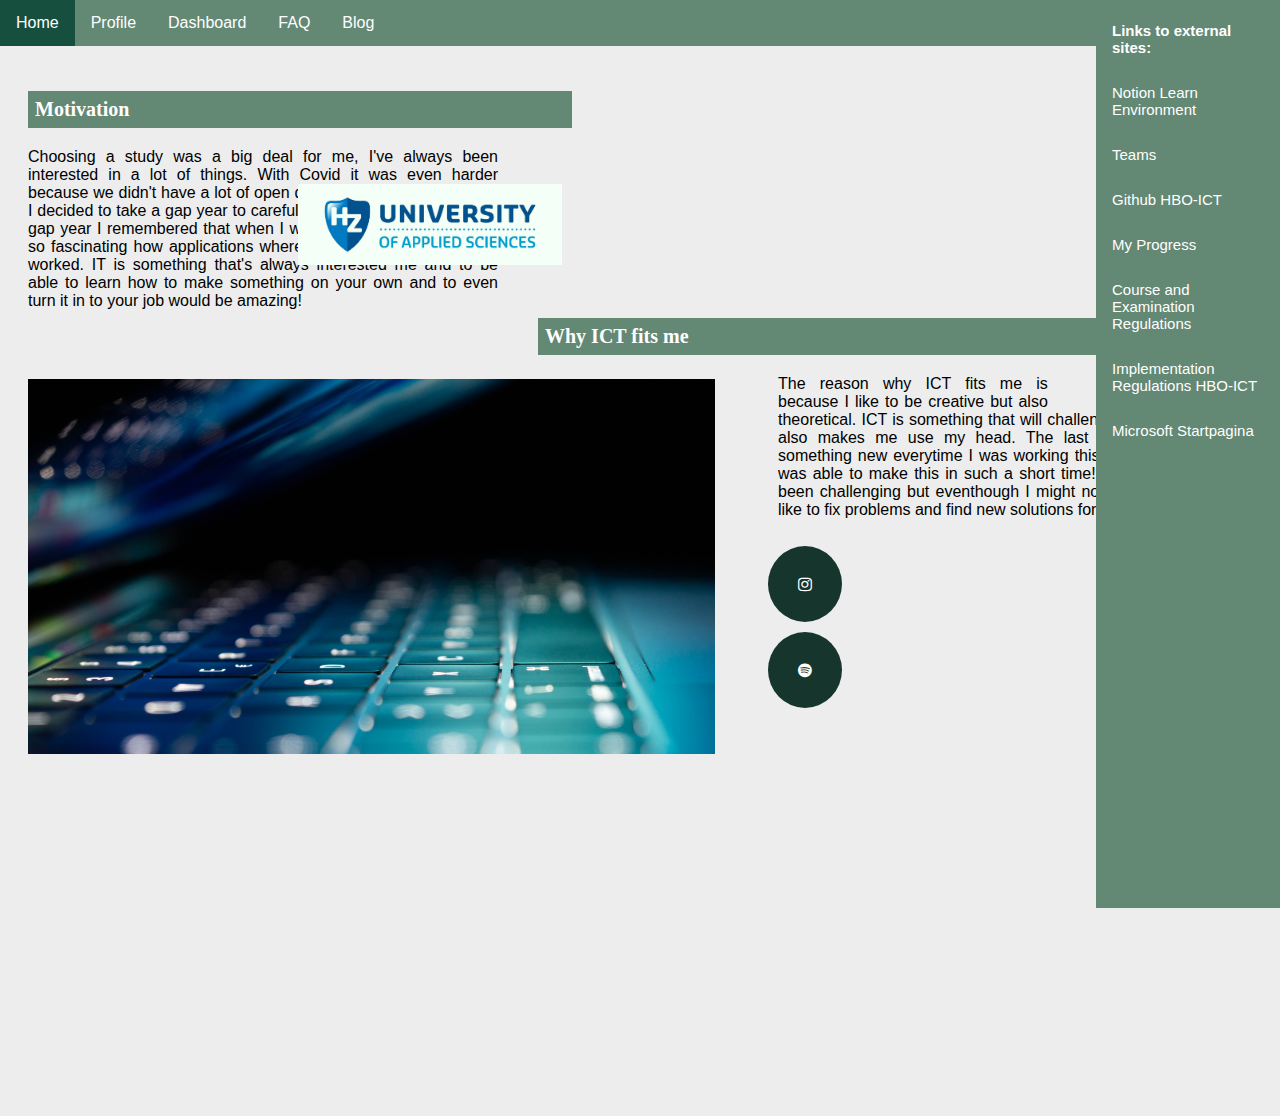
<file: index.html>
<!DOCTYPE html>
<html lang="en">

<head>
  <meta charset="UTF-8">
  <meta name="viewport" content="width=device-width, initial-scale=1.0">
  <meta http-equiv="X-UA-Compatible" content="ie=edge">
  <link rel="stylesheet" href="cssfiles/stylesheet.css">
  <link rel="stylesheet" href="cssfiles/indexstyle.css">
  <link rel="stylesheet" href="https://cdnjs.cloudflare.com/ajax/libs/font-awesome/4.7.0/css/font-awesome.min.css">
  <title>Home</title>
</head>

<body>
  <header>
    <div class="menu">
      <ul>
        <li><a class="active" href="https://florencebokmans.github.io/">Home</a></li>
        <li><a href="https://florencebokmans.github.io/profile">Profile</a></li>
        <li><a href="https://florencebokmans.github.io/dashboard">Dashboard</a></li>
        <li><a href="https://florencebokmans.github.io/faq">FAQ</a></li>
        <li><a href="https://florencebokmans.github.io/blog">Blog</a></li>
      </ul>
    </div>
  </header>
  <div class="sidenav">
    <ul>
      <li class="title"><strong>Links to external sites:</strong></li>
      <li><a href="https://glaze-donut-5a5.notion.site/PCO1en-Your-Showcase-Website-7bc8c340f66047d0b49b83e8dc44ba23"
          target="_blank">Notion Learn Environment</a></li>
      <li><a
          href="https://teams.microsoft.com/_#/school/conversations/Algemeen?threadId=19:827654897ab746089c081f24aff1c984@thread.skype&ctx=channel"
          target="_blank">Teams</a></li>
      <li><a href="https://github.com/HZ-HBO-ICT" target="_blank">Github HBO-ICT</a></li>
      <li><a href="https://hz.osiris-student.nl/#/home" target="_blank">My Progress</a></li>
      <li><a
          href="https://hz.nl/uploads/documents/1.4-Over-de-HZ/1.4.3.-Regelingen-en-documenten/NL/5.-Onderwijs-examenregelingen/Onderwijs-en-examenregeling/OER-HZ-Bacheloropleiding-voltijd-2022-2023-DEF-13-juni.pdf"
          target="_blank">Course and Examination Regulations</a></li>
      <li><a
          href="https://hz.nl/uploads/documents/1.4-Over-de-HZ/1.4.3.-Regelingen-en-documenten/OERS/2022-2023/IR-CER-HZ-B-HBO-ICT-full-time-2022-2023-DEF.pdf"
          target="_blank">Implementation Regulations HBO-ICT</a></li>
      <li><a href="https://www.office.com/?auth=2" target="_blank">Microsoft Startpagina</a></li>
    </ul>
  </div>
  <main>
    <article>
      <h3>Motivation</h3>
      <p class="Motivation">Choosing a study was a big deal for me, I've always been interested in a lot of things. With
        Covid it was even
        harder because we didn't have a lot of open days to visit. Because of this I decided to take a gap year to
        carefully think about a study. In my gap year I remembered that when I was younger I thought it was so
        fascinating
        how applications where made and how computers worked. IT is something that's always interested me and to be able
        to learn how to make something on your own and to even turn it in to your job would be amazing!</p>
      <img class="HzLogo" src="foto/HZ-logo-EN.jpg" alt="HZ_Logo" width="264.2" height="81">
    </article>
    <article>
      <h3 class="WhyIct">Why ICT fits me</h3>
      <p class="WhyIctText">The reason why ICT fits me is because I like to be creative but also theoretical. ICT is something
        that will
        challenge me to be creative and also makes me use my head. The last two weeks I've learned something new
        everytime I was working this site and it amazes me I was able to make this in such a short time! Programming so
        far has been challenging but eventhough I might not look like it sometimes I like to fix problems and find new
        solutions for them.
      <div class="Socials">
      <ul>
        <li>
          <a href="https://www.instagram.com/florencebokmans/" target="_blank" class="fa fa-instagram"></a>
        </li>
        <li>
          <a href="https://open.spotify.com/user/0jggpk3c08znzimvrcifk9mdu?si=8d5fb65061ab42a2" target="_blank" class="fa fa-spotify"></a>
        </li>
      </ul>
      </div>
      </p>
      <img class="KeyboardPhoto" src="foto/ICT.jpg" alt="keyboard" width="686.85" height="374.4">
    </article>
  </main>
</body>
</html>
</file>
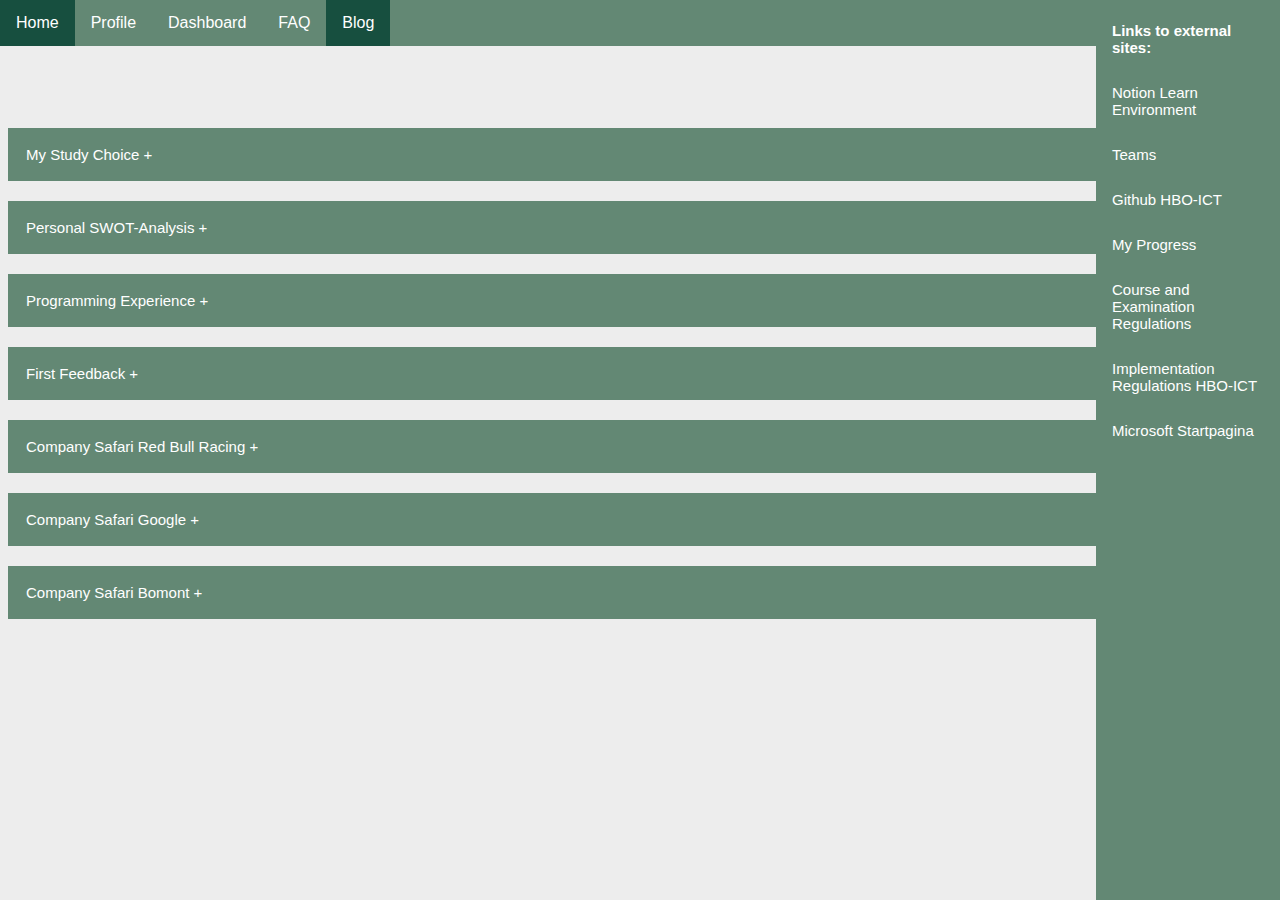
<file: blog.html>
<!DOCTYPE html>
<html lang="en">

<head>
  <meta charset="UTF-8">
  <meta name="viewport" content="width=device-width, initial-scale=1.0">
  <meta http-equiv="X-UA-Compatible" content="ie=edge">
  <link rel="stylesheet" href="cssfiles/stylesheet.css">
  <link rel="stylesheet" href="cssfiles/blogstyle.css">
  <title>Blog</title>
</head>

<body>
  <header>
    <div class="menu">
      <ul>
        <li><a href="https://florencebokmans.github.io/">Home</a></li>
        <li><a href="https://florencebokmans.github.io/profile">Profile</a></li>
        <li><a href="https://florencebokmans.github.io/dashboard">Dashboard</a></li>
        <li><a href="https://florencebokmans.github.io/faq">FAQ</a></li>
        <li><a class="active" href="https://florencebokmans.github.io/blog">Blog</a></li>
      </ul>
    </div>
  </header>
  <div class="sidenav">
    <ul>
      <li class="title"><strong>Links to external sites:</strong></li>
      <li><a href="https://glaze-donut-5a5.notion.site/PCO1en-Your-Showcase-Website-7bc8c340f66047d0b49b83e8dc44ba23"
          target="_blank">Notion Learn Environment</a></li>
      <li><a
          href="https://teams.microsoft.com/_#/school/conversations/Algemeen?threadId=19:827654897ab746089c081f24aff1c984@thread.skype&ctx=channel"
          target="_blank">Teams</a></li>
      <li><a href="https://github.com/HZ-HBO-ICT" target="_blank">Github HBO-ICT</a></li>
      <li><a href="https://hz.osiris-student.nl/#/home" target="_blank">My Progress</a></li>
      <li><a
          href="https://hz.nl/uploads/documents/1.4-Over-de-HZ/1.4.3.-Regelingen-en-documenten/NL/5.-Onderwijs-examenregelingen/Onderwijs-en-examenregeling/OER-HZ-Bacheloropleiding-voltijd-2022-2023-DEF-13-juni.pdf"
          target="_blank">Course and Examination Regulations</a></li>
      <li><a
          href="https://hz.nl/uploads/documents/1.4-Over-de-HZ/1.4.3.-Regelingen-en-documenten/OERS/2022-2023/IR-CER-HZ-B-HBO-ICT-full-time-2022-2023-DEF.pdf"
          target="_blank">Implementation Regulations HBO-ICT</a></li>
      <li><a href="https://www.office.com/?auth=2" target="_blank">Microsoft Startpagina</a></li>
    </ul>
  </div>
  <button type="button" class="collapsible">My Study Choice +</button>
  <div class="content">
    <p>Because of Covid I couldn't visit a lot of open days. I did go to SBVM in 2019 and the HZ open day ICT 5
      February.
      <br>
      Choosing a study was a big deal for me, I've always been interested in a lot of things. With Covid it was even
      harder because we didn't have a lot of open days to visit. Because of this I decided to take a gap year to
      carefully think about a study. In my gap year I remembered that when I was younger I thought it was so fascinating
      how applications where made and how computers worked. IT is something that's always interested me and to be able
      to learn how to make something on your own and to even turn it in to your job would be amazing!
      <br>
      After graduading I hope I'll be able to find a job creating websites or applications for a company. Maybe even
      start on something on my own. Definetly creating and styling is something I'm very interested in!
    </p>
  </div>
  <button type="button" class="collapsible">Personal SWOT-Analysis +</button>
  <div class="contentTable">
    <table>
      <tbody>
        <tr class="top">
          <th>Strengths</th>
          <th>Weaknesses</th>
        </tr>
        <tr>
          <td>When I'm doing something I like my work is better.</td>
          <td>I'm a procrastinator and it's hard for me to concetrate.</td>
        </tr>
      </tbody>
    </table>
    <table>
      <tbody>
        <tr class="top">
          <th>Opportunities</th>
          <th>Threats</th>
        </tr>
        <tr>
          <td>This study is something I'm interested in so I'll be able to concetrate more and deliver better work.</td>
          <td>If i postpone my work for too long and do it in the last minute the quality may not be as good.</td>
        </tr>
      </tbody>
    </table>
  </div>
  <br>
  <button type="button" class="collapsible">Programming Experience +</button>
  <div class="content">
    <p>Before I started this studie I had no programming experience whatsoever. The last couple weeks was
      all new to me.
      It wasn't easy to learn to build a website in such a short time but in the end it worked out. I'm very curious to
      see what we'll learn the next four years!</p>
  </div>
  <button type="button" class="collapsible">First Feedback +</button>
  <div class="content">
    <p>
      The Feedback:
      <br>
      <br>Motivation
      <br>Good to read you remembered to be fascinated by how applications were made and you have made a well-written
      argumentation towards your study choice. Was there a specific application you liked most and tried to figure out
      how it was made? What about being able to make a software application yourself is of interest to you? In other
      words, could you answer the Why or where that fascination is coming from?
      <br>
      <br>Future Career

      <br>I would advise you try and find a ICT company in the field of software development or mobile phone app
      development
      to find out if this would be of interest to you. Research the company as if you would want to apply for a job
      there today. It will give you more information and direction. It can also trigger inspiration for your studies
      keeping you on the right track.
      <br>
      <br>SWOT

      <br>What do you need to put in place, work on or organize in order to be able to have less impact on study
      progress
      because of your weaknesses mentioned? For instance do you why it's hard for you to not start sooner with work? if
      you figure out what that is for you you can start working on avoiding the situation altogether. Same question for
      concentrating. How could you increase this or organize an environment to support?
      <br>
      <br>My POV:
      <br>The feedback helped me to really think about what I want to do with this studie. The assignment and feedback
      together made me realise that creating websites and applictaions is really interesting to me. So far as the
      feedback on the SWOT-Analysis is a little different hard for me... I know what causes me to keep postponing my
      work, but it's not something you can change overnight.

    </p>
  </div>
  <button type="button" class="collapsible">Company Safari Red Bull Racing +</button>
  <div class="content">
    <p>
      The reality of modern F1 is that of a complex and intertwined operation, every part of which needs to perform near
      its limit if success is to be achieved.
      <br>
      <br>Working for a F1 team means you'll be working in a very large team, but all with the same target. Hundreds of
      IT'ers are looking at data to find that one thing they can improve.
      <br>
      <br>"We are looking for an enthusiastic Junior Electronics Engineer to join our outstanding Electronics
      department. In
      our purpose-built Electronics facility, we have the tools required to develop new technologies, deliver exciting
      research projects and above all support our dynamic team of Engineers."
      <br>
      <br>At RedBull Racing you can work at the factory (England) as well as on the spot travelling with the team from
      race to race. I would love to be able to be a part of the RedBull Racing team, either at the factory or next to
      the track. It's something i'm very pasionate about.
    </p>
  </div>
  <button type="button" class="collapsible">Company Safari Google +</button>
  <div class="content">
    <p>
      Google is one of the younger companies but now one of the largest today. It was founded in 2004 and has 85.000
      employes. They operate one of the worlds most used web applications and search engines wich is their mission and
      responsibility.
      <br>
      <br> Google is one of the biggest companies there is if you're looking for a job in IT. For me it seems like a
      real challange to work at a big company that has so much impact on peoples lives.
    </p>
  </div>
  <button type="button" class="collapsible">Company Safari Bomont +</button>
  <div class="content">
    <p>Bomont is a fairly local company where i work on weekends. It's very family oriënted not only with clothes but
      the whole team as well. I think it could be a real challenge to work at a smaller company and help it expand into
      the rest of the country of maybe even outside of that.
      <br>
      <br>
      I've been on the headquarters more than ones and already know some things about working there and it would be very
      nice to be able to help make it even better.
    </p>
  </div>
  <script>
    var coll = document.getElementsByClassName("collapsible");
    var i;

    for (i = 0; i < coll.length; i++) {
      coll[i].addEventListener("click", function () {
        this.classList.toggle("active");
        var content = this.nextElementSibling;
        if (content.style.display === "block") {
          content.style.display = "none";
        } else {
          content.style.display = "block";
        }
      });
    }
  </script>
</body>

</html>
</file>
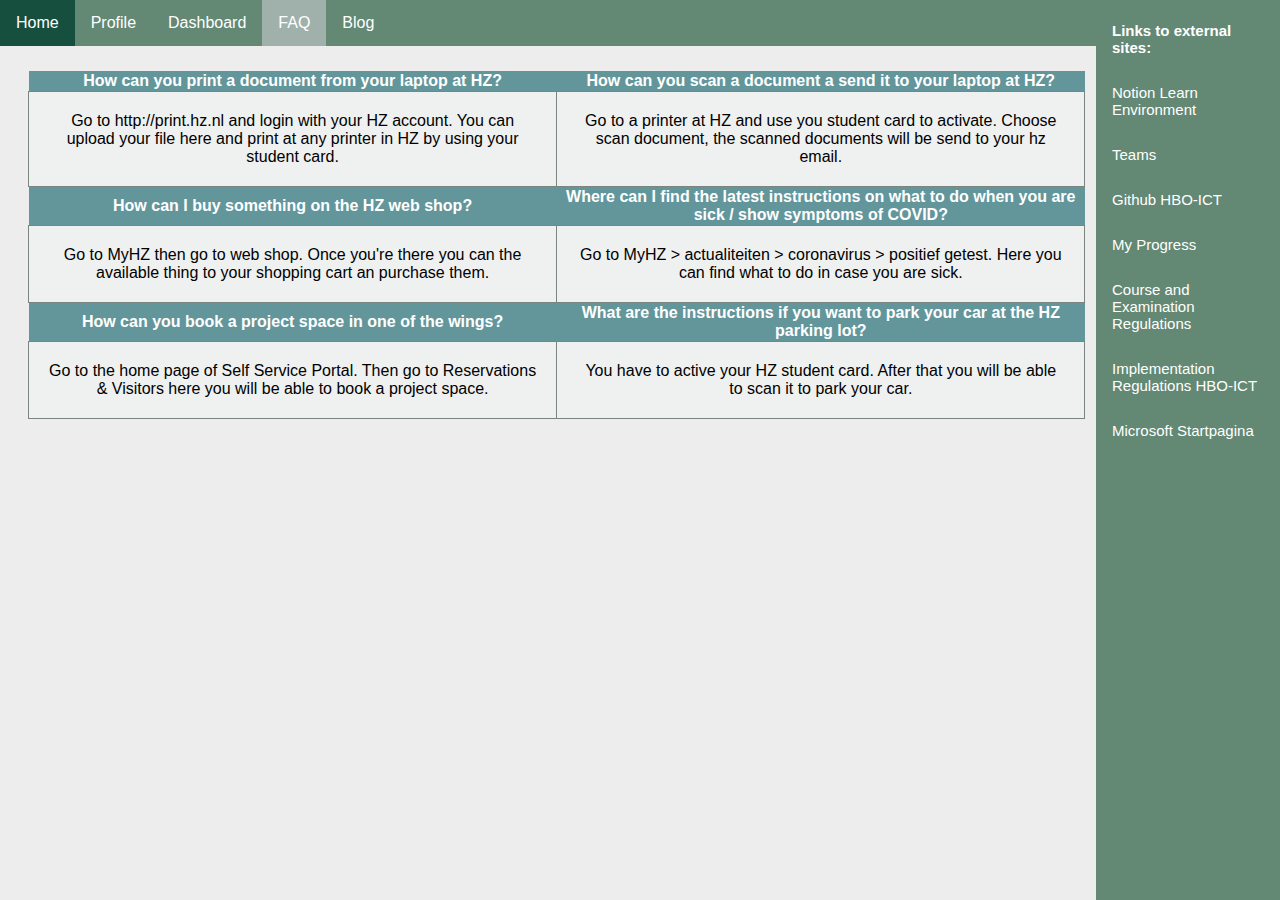
<file: faq.html>
<!DOCTYPE html>
<html lang="en">

<head>
  <meta charset="UTF-8">
  <meta name="viewport" content="width=devive-width, initial-scale=1.0">
  <meta http-equiv="X-UA-Compatible" content="ie=edge">
  <link rel="stylesheet" href="cssfiles/stylesheet.css">
  <link rel="stylesheet" href="cssfiles/faqstyle.css">
  <title>FAQ</title>
</head>

<body>
  <header>
    <div class="menu">
      <ul>
        <li><a href="https://florencebokmans.github.io/">Home</a></li>
        <li><a href="https://florencebokmans.github.io/profile">Profile</a></li>
        <li><a href="https://florencebokmans.github.io/dashboard">Dashboard</a></li>
        <li><a class="active" href="https://florencebokmans.github.io/faq">FAQ</a></li>
        <li><a href="https://florencebokmans.github.io/blog">Blog</a></li>
      </ul>
    </div>
  </header>
  <div class="sidenav">
    <ul>
      <li class="title"><strong>Links to external sites:</strong></li>
      <li><a href="https://glaze-donut-5a5.notion.site/PCO1en-Your-Showcase-Website-7bc8c340f66047d0b49b83e8dc44ba23"
          target="_blank">Notion Learn Environment</a></li>
      <li><a
          href="https://teams.microsoft.com/_#/school/conversations/Algemeen?threadId=19:827654897ab746089c081f24aff1c984@thread.skype&ctx=channel"
          target="_blank">Teams</a></li>
      <li><a href="https://github.com/HZ-HBO-ICT" target="_blank">Github HBO-ICT</a></li>
      <li><a href="https://hz.osiris-student.nl/#/home" target="_blank">My Progress</a></li>
      <li><a
          href="https://hz.nl/uploads/documents/1.4-Over-de-HZ/1.4.3.-Regelingen-en-documenten/NL/5.-Onderwijs-examenregelingen/Onderwijs-en-examenregeling/OER-HZ-Bacheloropleiding-voltijd-2022-2023-DEF-13-juni.pdf"
          target="_blank">Course and Examination Regulations</a></li>
      <li><a
          href="https://hz.nl/uploads/documents/1.4-Over-de-HZ/1.4.3.-Regelingen-en-documenten/OERS/2022-2023/IR-CER-HZ-B-HBO-ICT-full-time-2022-2023-DEF.pdf"
          target="_blank">Implementation Regulations HBO-ICT</a></li>
      <li><a href="https://www.office.com/?auth=2" target="_blank">Microsoft Startpagina</a></li>
    </ul>
  </div>
  <main>
  <table>
    <tbody>
      <tr class="top">
        <th>How can you print a document from your laptop at HZ?</th>
        <th>How can you scan a document a send it to your laptop at HZ?</th>
      </tr>
      <tr>
        <td>Go to http://print.hz.nl and login with your HZ account. You can upload your file here and print at any printer in HZ by using your student card.</td>
        <td>Go to a printer at HZ and use you student card to activate. Choose scan document, the scanned documents will be send to your hz email.</td>
      </tr>
    </tbody>
  </table>
  <table>
    <tbody>
      <tr class="top">
        <th>How can I buy something on the HZ web shop?</th>
        <th>Where can I find the latest instructions on what to do when you are sick / show symptoms of COVID?</th>
      </tr>
      <tr>
        <td>Go to MyHZ then go to web shop. Once you're there you can the available thing to your shopping cart an purchase them.</td>
        <td>Go to MyHZ > actualiteiten > coronavirus > positief getest. Here you can find what to do in case you are sick.</td>
      </tr>
    </tbody>
  </table>
  <table>
    <tbody>
      <tr class="top">
        <th>How can you book a project space in one of the wings?</th>
        <th>What are the instructions if you want to park your car at the HZ parking lot?</th>
      </tr>
      <tr>
        <td>Go to the home page of Self Service Portal. Then go to Reservations & Visitors here you will be able to book a project space.</td>
        <td>You have to active your HZ student card. After that you will be able to scan it to park your car.</td>
      </tr>
    </tbody>
  </table>
  </main>
</body>

</html>
</file>
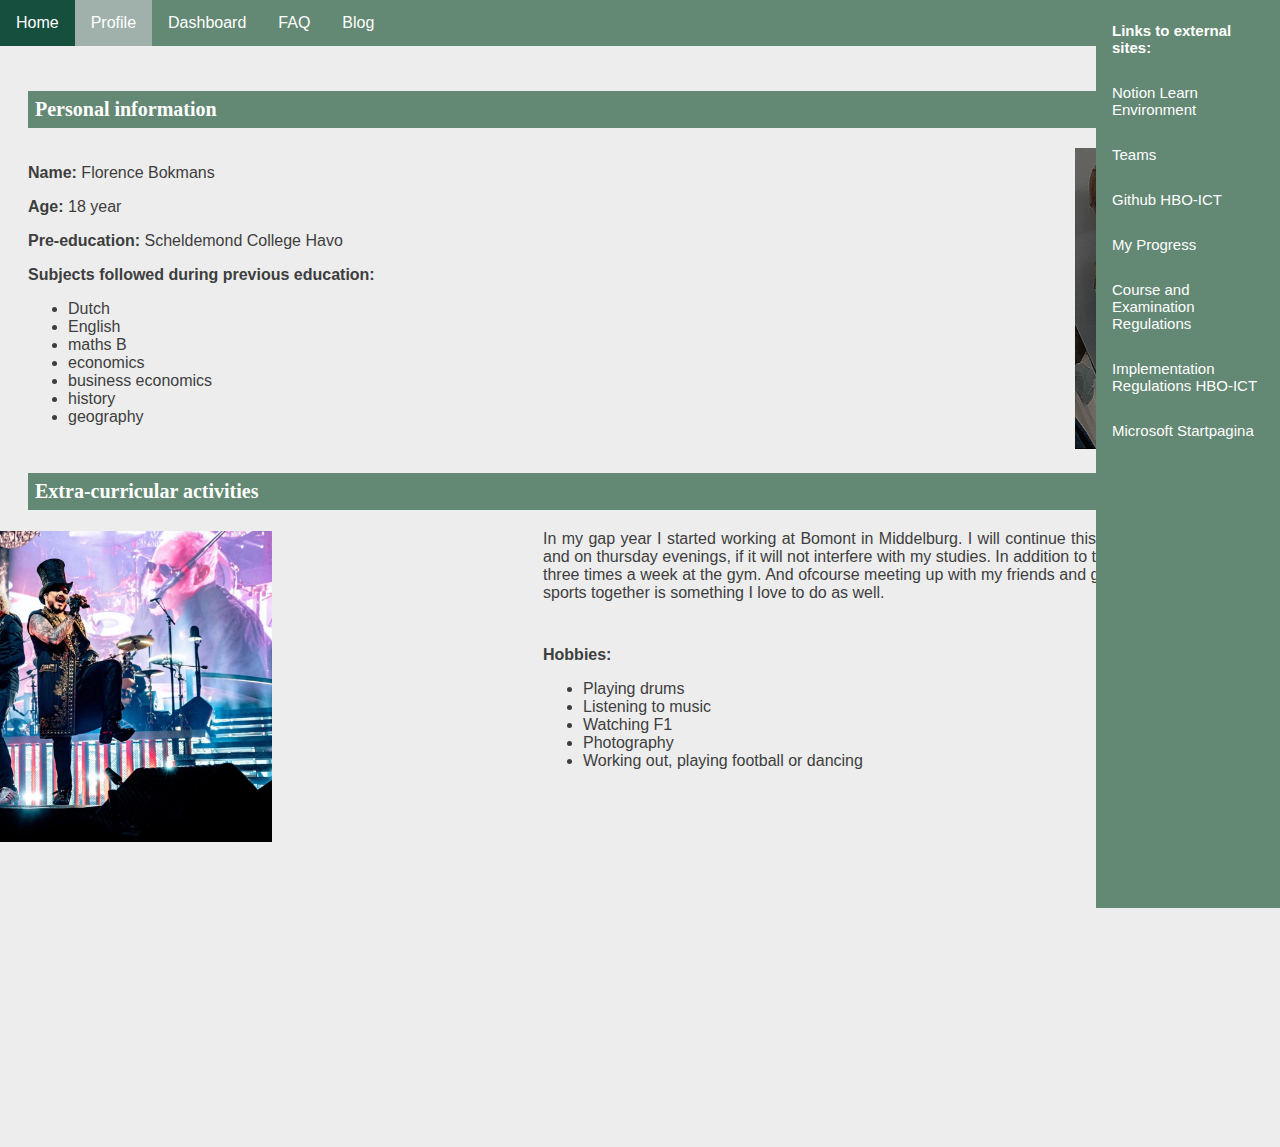
<file: profile.html>
<!DOCTYPE html>
<html lang="en">

<head>
  <meta charset="UTF-8">
  <meta name="viewport" content="width=device-width, initial-scale=1.0">
  <meta http-equiv="X-UA-Compatible" content="ie=edge">
  <link rel="stylesheet" href="cssfiles/stylesheet.css">
  <link rel="stylesheet" href="cssfiles/profilestyle.css">
  <title>My profile</title>
</head>

<body>
  <header>
    <div class="menu">
      <ul>
        <li><a href="https://florencebokmans.github.io/">Home</a></li>
        <li><a class="active" href="https://florencebokmans.github.io/profile">Profile</a></li>
        <li><a href="https://florencebokmans.github.io/dashboard">Dashboard</a></li>
        <li><a href="https://florencebokmans.github.io/faq">FAQ</a></li>
        <li><a href="https://florencebokmans.github.io/blog">Blog</a></li>
      </ul>
    </div>
  </header>
  <div class="sidenav">
    <ul>
      <li class="title"><strong>Links to external sites:</strong></li>
      <li><a href="https://glaze-donut-5a5.notion.site/PCO1en-Your-Showcase-Website-7bc8c340f66047d0b49b83e8dc44ba23"
          target="_blank">Notion Learn Environment</a></li>
      <li><a href="https://teams.microsoft.com/_#/school/conversations/Algemeen?threadId=19:827654897ab746089c081f24aff1c984@thread.skype&ctx=channel"
          target="_blank">Teams</a></li>
      <li><a href="https://github.com/HZ-HBO-ICT" target="_blank">Github HBO-ICT</a></li>
      <li><a href="https://hz.osiris-student.nl/#/home" target="_blank">My Progress</a></li>
      <li><a href="https://hz.nl/uploads/documents/1.4-Over-de-HZ/1.4.3.-Regelingen-en-documenten/NL/5.-Onderwijs-examenregelingen/Onderwijs-en-examenregeling/OER-HZ-Bacheloropleiding-voltijd-2022-2023-DEF-13-juni.pdf"
          target="_blank">Course and Examination Regulations</a></li>
      <li><a href="https://hz.nl/uploads/documents/1.4-Over-de-HZ/1.4.3.-Regelingen-en-documenten/OERS/2022-2023/IR-CER-HZ-B-HBO-ICT-full-time-2022-2023-DEF.pdf"
          target="_blank">Implementation Regulations HBO-ICT</a></li>
      <li><a href="https://www.office.com/?auth=2" target="_blank">Microsoft Startpagina</a></li>
    </ul>
  </div>
  <main>
    <article>
      <h3>Personal information</h3>
      <img class="PhotoMe" src="foto/IMG_2806_cropped.JPG" alt="Photo of me" width="240" height="300.5">
      <div class="PersonalInfo">
        <p><strong>Name:</strong> Florence Bokmans</p>
        <p><strong>Age:</strong> 18 year</p>
        <p><strong>Pre-education:</strong> Scheldemond College Havo</p>
        <p><strong>Subjects followed during previous education:</strong></p>
        <ul>
          <li>Dutch</li>
          <li>English</li>
          <li>maths B</li>
          <li>economics</li>
          <li>business economics</li>
          <li>history</li>
          <li>geography</li>
        </ul>
      </div>
    </article>
    <article>
      <h3 class="ActivitiesTitle">Extra-curricular activities</h3>
      <p class="ActivitiesText">In my gap year I started working at Bomont in Middelburg. I will continue this job on the
        weekend and on thursday evenings, if it will not interfere with my studies. In addition to that I (try to) work
        out three times a week at the gym. And ofcourse meeting up with my friends and going out or watching sports
        together is something I love to do as well.</p>
      <p class="Hobbies"><strong>Hobbies:</strong></p>
      <ul class="Hobbies">
        <li>Playing drums</li>
        <li>Listening to music</li>
        <li>Watching F1</li>
        <li>Photography</li>
        <li>Working out, playing football or dancing</li>
      </ul>
      <img class="QueenPhoto" src="foto/QueenAdamLambert_Sportpaleis_CédricDepraetere_15072022-2-scaled-e1657966194816.jpg"
        alt="Roger Taylor, Brian may and Adam Lambert on stage" width="468,8" height="311,9">
    </article>
  </main>
</body>

</html>
</file>
<file: cssfiles/stylesheet.css>
body {
    background-color: #ededed;
}
main {
    grid-column: 2 / 3;
    padding-top: 5%;
    padding-left: 20px;
  }
.right-side {
    grid-column: 3 / 4;
  }  
footer {
    grid-column: 1 / 4;
  }
.menu ul {
    list-style-type: none;
    background-color: #638874;
    width: 100%;
    top: 0;
    position: fixed;
    overflow: hidden;
    margin: 0;
    padding: 0;
    z-index: 2;
  }
.menu li {
    float: left;
  }
.menu li a {
    display: inline-block;
    color: white;
    text-align: center;
    padding: 14px 16px;
    text-decoration: none;
    font-family: Arial, Helvetica, sans-serif;
  }
a:hover {
    background-color: #174f3f;
  }
.menu{
    position: relative; 
    left: -8px;
  }
.active {
    background-color: #a0b1ac;
  }
.sidenav{
  height: 100%;
  min-width: auto;
  position: fixed;
  z-index: 3;
  right: 0;
  background-color: #638874;
  overflow-x: hidden;
  padding-top: 0;
  margin-top: 0;
}
.sidenav ul{
  list-style-type: none;
  padding-left: 0;
  margin-top: 0;
}
.sidenav a{
  padding: 14px 8px 14px 16px;
  text-decoration: none;
  font-size: 15px;
  color: white;
  display: block;
  width: 160px;
  font-family:'Segoe UI', Tahoma, Geneva, Verdana, sans-serif;
  text-align: left;
}
.title {
  padding: 14px 8px 14px 16px;  
  font-size: 15px;
  color: white;
  display: block;
  width: 160px;
  font-family:'Segoe UI', Tahoma, Geneva, Verdana, sans-serif;
  text-align: left;
}
div li a:hover {
    background-color: #174f3f;
  }
</file>
<file: cssfiles/indexstyle.css>
h3 {
    background-color: #638874;
    color: white;
    margin-right: 700px;
    padding: 7px;
    font-size: 20px;
    font-family: Cambria, Cochin, Georgia, Times, 'Times New Roman', serif;
}

.Motivation {
    width: 470px;
    height: 150px;
    text-align: justify;
}

.HzLogo {
    float: right;
    margin-right: 710px;
    position: relative;
    bottom: 130px;
}

.WhyIctText {
    width: 500px;
    height: 150px;
    text-align: justify;
    position: relative;
    left: 750px;
    text-decoration: none;
}

.SocialsLink {
    width: 500px;
    height: 150px;
    text-align: justify;
    position: relative;
    left: 750px;
    text-decoration: none;
}

.WhyIct {
    position: relative;
    left: 510px;
    width: 900px;
}

.KeyboardPhoto {
    position: relative;
    bottom: 350px;
}

p {
    font-family: 'Gill Sans', 'Gill Sans MT', Calibri, 'Trebuchet MS', sans-serif;
}

.Socials {
    text-decoration: none;
    color: black;
    display: inline;
    font-family: 'Gill Sans', 'Gill Sans MT', Calibri, 'Trebuchet MS', sans-serif;
}

.Socials li a:hover {
    background-color: #8a9e98;
}


.fa {
    padding: 30px;
    font-size: 50px;
    text-align: center;
    text-decoration: none;
    margin: 5px 2px;
    border-radius: 50%;
    margin-left: 700px;
}

.fa:hover {
    opacity: 0.7;
}

.fa-instagram {
    background: #15352d;
    color: white;
}
.fa-spotify {
    background: #15352d;
    color: white;

}
</file>
<file: cssfiles/blogstyle.css>
body{
    text-align: center;
}
h3 {
    background-color: #638874; 
    color: white; 
    text-align: center;
    margin-right: 325px;
    margin-left: 150px;
    padding: 7px;
    font-size: 20px;
    font-family: Cambria, Cochin, Georgia, Times, 'Times New Roman', serif;
    position: relative; top: 100px;
}
.collapsible {
    background-color: #638874;
    color: white;
    cursor: pointer;
    padding: 18px;
    width: 100%;
    border: none;
    text-align: left;
    outline: none;
    font-size: 15px;
    position: relative; top: 100px; 
    margin-top: 20px;
  }
  
  .active, .collapsible:hover {
    background-color: #174f3f;
  }
  
  .content {
    padding: 0 18px;
    display: none;
    overflow: hidden;
    background-color: #ededed;
    text-align: justify;
    width: 900px;
    position: relative; top: 100px;
    font-family: 'Gill Sans', 'Gill Sans MT', Calibri, 'Trebuchet MS', sans-serif;
  }
.contentTable{
    padding: 0 18px;
    display: none;
    overflow: hidden;
    position: relative; top: 100px;
    padding-bottom: 50px;
}
table {
    width: 50%;
    border-collapse: collapse;
    position: relative; top: 20px; left: 300px;
}
table tr td{
    border: 1px solid;
    font-family: 'Gill Sans', 'Gill Sans MT', Calibri, 'Trebuchet MS', sans-serif;
    text-align: center;
    border-color: #7a857f;
    background-color: #e1e1de;
    width: 420px;
}
.top{
    background-color: #174f3f;
    color: white;
    font-family: 'Gill Sans', 'Gill Sans MT', Calibri, 'Trebuchet MS', sans-serif;
}

.post3{
    position: relative; top: 300px;;
}
.exp{
    width: 600px;
    height: 150px;
    text-align: justify;
    position: relative; top: 310px;
}
.post4{
    position: relative; top: 320px;
}
.fb{
    width: 700px;
    height: 150px;
    text-align: justify;
    position: relative; top: 330px;
    padding-bottom: 200px;
}
body{
    z-index: 1;
}
</file>
<file: cssfiles/faqstyle.css>
table {
    width: 85%;
    border-collapse: collapse;
}
table tr td{
    border: 1px solid;
    font-family: 'Gill Sans', 'Gill Sans MT', Calibri, 'Trebuchet MS', sans-serif;
    text-align: center;
    border-color: #7a857f;
    background-color: #eff0f0;
    padding: 20px;
    width: 200px;
}
.top{
    background-color: #62969b;
    color: white;
    font-family: 'Gill Sans', 'Gill Sans MT', Calibri, 'Trebuchet MS', sans-serif;
    border-collapse: collapse;
    border-color: #7a857f;
}
</file>
<file: cssfiles/profilestyle.css>
h3 {
    background-color: #638874; 
    color: white; 
    margin-right: 700px; 
    width: 1260px;
    padding: 7px;
    font-size: 20px;
    font-family: Cambria, Cochin, Georgia, Times, 'Times New Roman', serif;
}
.PersonalInfo{
  float: left;
  font-family: 'Gill Sans', 'Gill Sans MT', Calibri, 'Trebuchet MS', sans-serif;
  color: #3d3e3e;
}
.PhotoMe{
  position: relative; left: 700px;
}

.ActivitiesText{
  width: 700px;
  height: 150px;
  text-align: justify;
  margin-left: 515px;
}
.Hobbies{
  margin-left: 515px;
  position: relative; bottom: 50px;
}
.QueenPhoto {
  float: right;
  margin-right: 1000px;
  position: relative; bottom: 305px;
}
p{
 font-family: 'Gill Sans', 'Gill Sans MT', Calibri, 'Trebuchet MS', sans-serif;
  color: #3d3e3e;
}
li{
  font-family: 'Gill Sans', 'Gill Sans MT', Calibri, 'Trebuchet MS', sans-serif;
  color: #3d3e3e;
}
</file>
